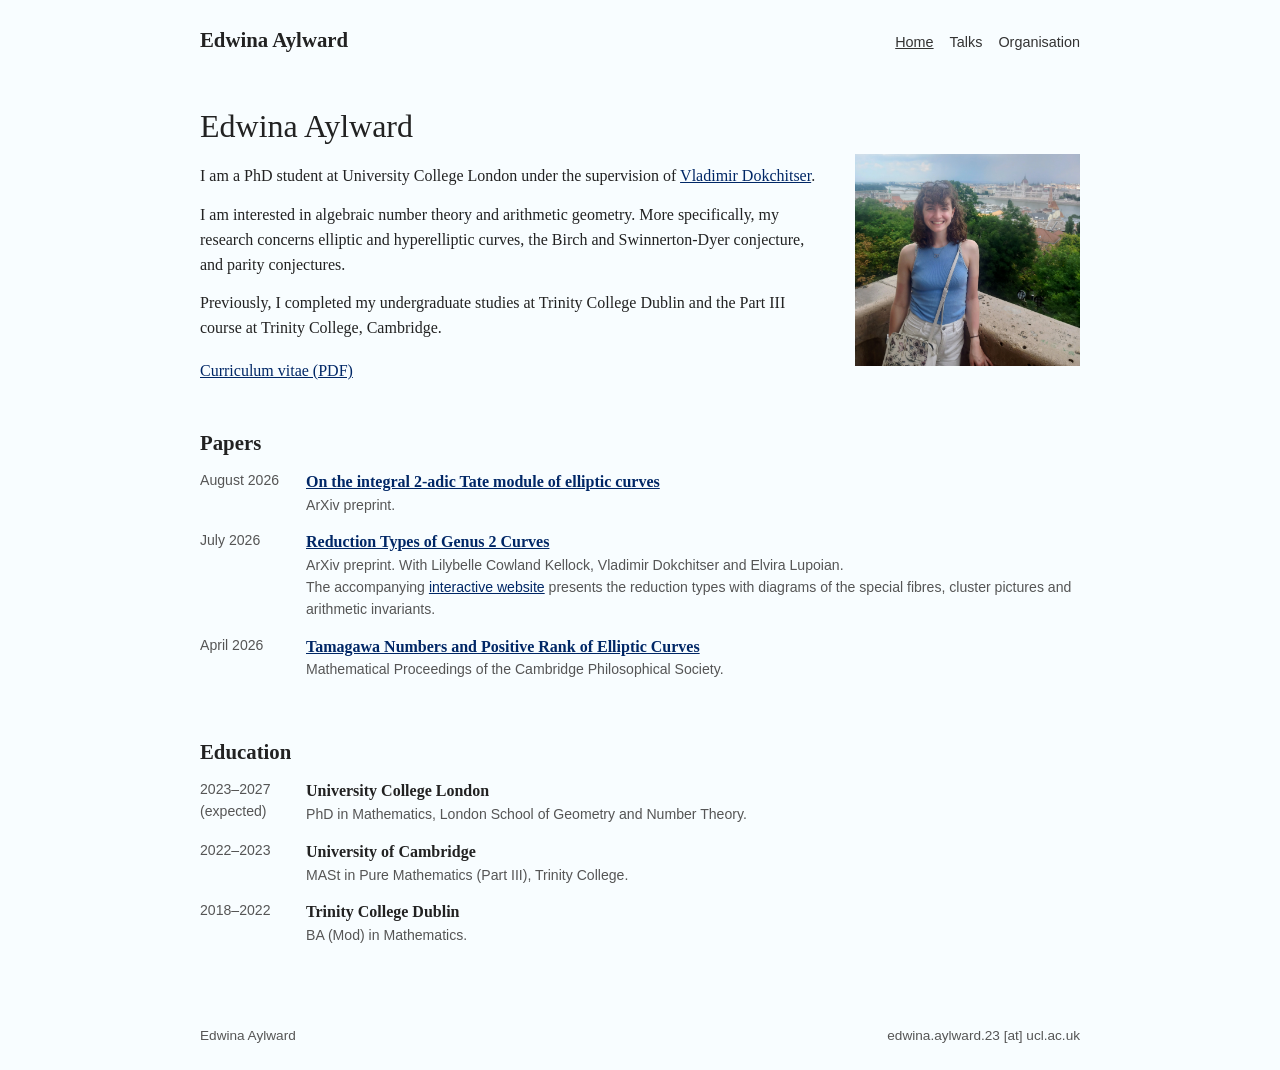
<file: index.html>
<!doctype html>
<html lang="en">
  <head>
    <meta charset="utf-8">
    <meta name="viewport" content="width=device-width, initial-scale=1">
    <meta name="description" content="Edwina Aylward — PhD student in arithmetic geometry and algebraic number theory at University College London.">
    <title>Edwina Aylward</title>
    <link rel="stylesheet" href="styles.css?v=20261005-880">
  </head>
  <body>
    <header class="site-header">
      <div class="container header-inner">
        <a class="site-name" href="index.html">Edwina Aylward</a>
        <nav class="site-nav" aria-label="Main navigation">
          <a href="index.html" aria-current="page">Home</a>
          <a href="talks.html">Talks</a>
          <a href="organisation.html">Organisation</a>
        </nav>
      </div>
    </header>

    <main class="container">
      <section class="intro">
        <div>
          <h1>Edwina Aylward</h1>
          <p class="lead">
            I am a PhD student at University College London under the supervision of
            <a href="https://www.homepages.ucl.ac.uk/~ucahvdo/webpage.html">Vladimir Dokchitser</a>.
          </p>
          <p>
            I am interested in algebraic number theory and arithmetic geometry. More
            specifically, my research concerns elliptic and hyperelliptic curves, the
            Birch and Swinnerton-Dyer conjecture, and parity conjectures.
          </p>
          <p>
            Previously, I completed my undergraduate studies at Trinity College Dublin
            and the Part III course at Trinity College, Cambridge.
          </p>
          <div class="intro-links">
            <a href="Edwina_Aylward_CV.pdf">Curriculum vitae (PDF)</a>
          </div>
        </div>
        <img class="profile-photo" src="edwina2.jpg" alt="Edwina Aylward">
      </section>

      <section class="section">
        <h2>Papers</h2>
        <div class="item-list">
          <article class="item">
            <div class="item-date">August 2026</div>
            <div>
              <p class="item-title">
                <a href="https://arxiv.org/abs/2608.17725">On the integral 2-adic Tate module of elliptic curves</a>
              </p>
              <p class="item-meta">ArXiv preprint.</p>
            </div>
          </article>
          <article class="item">
            <div class="item-date">July 2026</div>
            <div>
              <p class="item-title">
                <a href="https://arxiv.org/abs/2607.07558">Reduction Types of Genus 2 Curves</a>
              </p>
              <p class="item-meta">ArXiv preprint. With Lilybelle Cowland Kellock, Vladimir Dokchitser and Elvira Lupoian.</p>
              <p class="item-meta">The accompanying <a href="https://elviralupoian.github.io/genus2reductiontypes/">interactive website</a> presents the reduction types with diagrams of the special fibres, cluster pictures and arithmetic invariants.</p>
            </div>
          </article>
          <article class="item">
            <div class="item-date">April 2026</div>
            <div>
              <p class="item-title">
                <a href="https://www.cambridge.org/core/journals/mathematical-proceedings-of-the-cambridge-philosophical-society/article/tamagawa-numbers-and-positive-rank-of-elliptic-curves/14E84E210EE0E1BE240D8472DEEDDEE8">Tamagawa Numbers and Positive Rank of Elliptic Curves</a>
              </p>
              <p class="item-meta">Mathematical Proceedings of the Cambridge Philosophical Society.</p>
            </div>
          </article>
        </div>
      </section>

      <section class="section">
        <h2>Education</h2>
        <div class="item-list">
          <div class="item">
            <div class="item-date">2023–2027 (expected)</div>
            <div>
              <p class="item-title">University College London</p>
              <p class="item-meta">PhD in Mathematics, London School of Geometry and Number Theory.</p>
            </div>
          </div>
          <div class="item">
            <div class="item-date">2022–2023</div>
            <div>
              <p class="item-title">University of Cambridge</p>
              <p class="item-meta">MASt in Pure Mathematics (Part III), Trinity College.</p>
            </div>
          </div>
          <div class="item">
            <div class="item-date">2018–2022</div>
            <div>
              <p class="item-title">Trinity College Dublin</p>
              <p class="item-meta">BA (Mod) in Mathematics.</p>
            </div>
          </div>
        </div>
      </section>
    </main>

    <footer class="site-footer">
      <div class="container footer-inner">
        <span>Edwina Aylward</span>
        <span>edwina.aylward.23 [at] ucl.ac.uk</span>
      </div>
    </footer>
  </body>
</html>
</file>
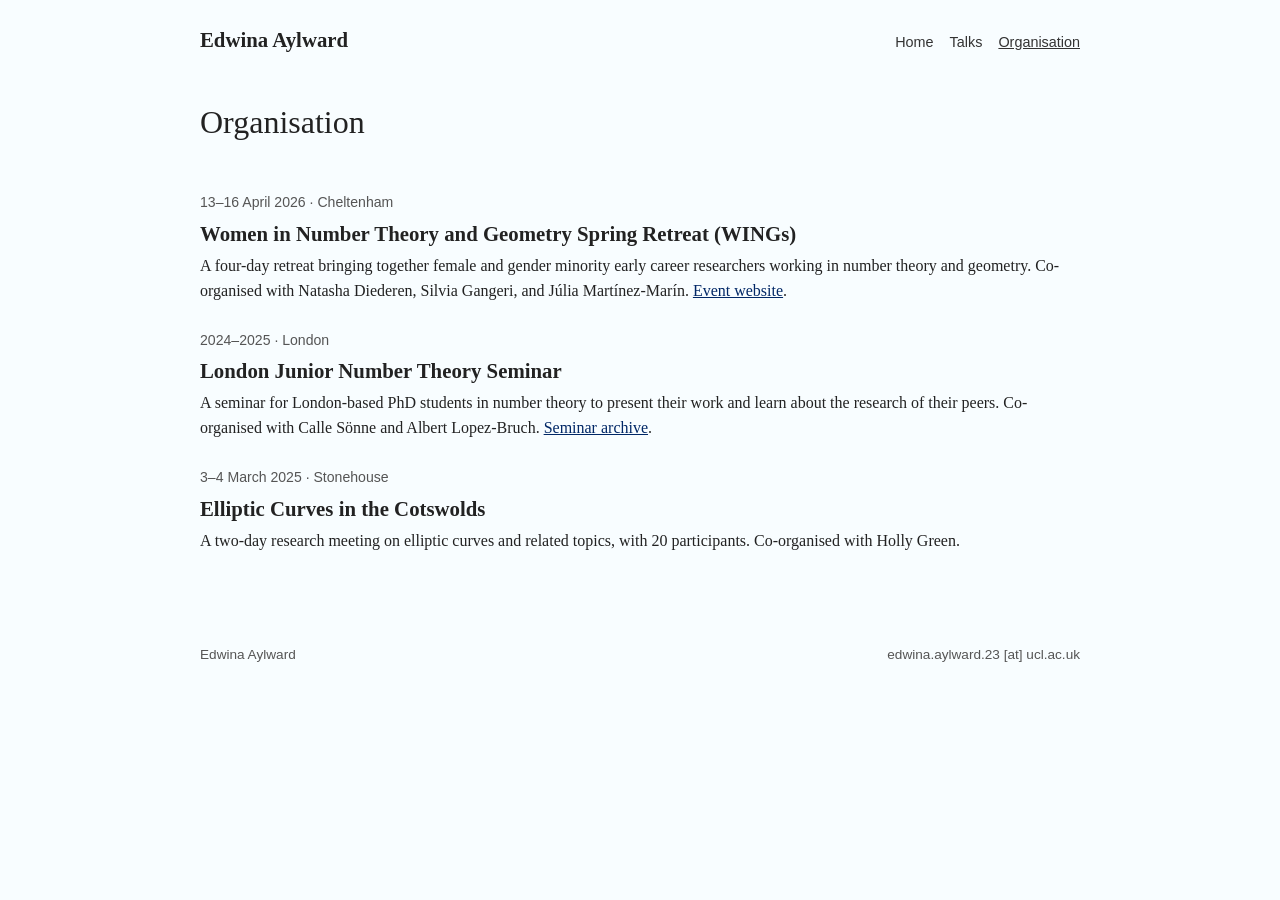
<file: organisation.html>
<!doctype html>
<html lang="en">
  <head>
    <meta charset="utf-8">
    <meta name="viewport" content="width=device-width, initial-scale=1">
    <meta name="description" content="Seminars, conferences and retreats organised by Edwina Aylward.">
    <title>Organisation — Edwina Aylward</title>
    <link rel="stylesheet" href="styles.css?v=20261005-880">
  </head>
  <body>
    <header class="site-header">
      <div class="container header-inner">
        <a class="site-name" href="index.html">Edwina Aylward</a>
        <nav class="site-nav" aria-label="Main navigation">
          <a href="index.html">Home</a>
          <a href="talks.html">Talks</a>
          <a href="organisation.html" aria-current="page">Organisation</a>
        </nav>
      </div>
    </header>

    <main class="container">
      <header class="page-heading">
        <h1>Organisation</h1>
      </header>

      <section class="section">
        <div class="event-list">
          <article class="event">
            <p class="event-meta">13–16 April 2026 · Cheltenham</p>
            <h2>Women in Number Theory and Geometry Spring Retreat (WINGs)</h2>
            <p>
              A four-day retreat bringing together female and gender minority early career researchers working in number theory
              and geometry. Co-organised with Natasha Diederen, Silvia Gangeri, and Júlia Martínez-Marín.
              <a href="https://wings2026.github.io/">Event website</a>.
            </p>
          </article>

          <article class="event">
            <p class="event-meta">2024–2025 · London</p>
            <h2>London Junior Number Theory Seminar</h2>
            <p>
              A seminar for London-based PhD students in number theory to present
              their work and learn about the research of their peers. Co-organised
              with Calle Sönne and Albert Lopez-Bruch.
              <a href="https://sites.google.com/view/juniornumbertheory2425/home">Seminar archive</a>.
            </p>
          </article>

          <article class="event">
            <p class="event-meta">3–4 March 2025 · Stonehouse</p>
            <h2>Elliptic Curves in the Cotswolds</h2>
            <p>
              A two-day research meeting on elliptic curves and related topics, with 20 participants. Co-organised with Holly Green.
            </p>
          </article>
        </div>
      </section>
    </main>

    <footer class="site-footer">
      <div class="container footer-inner">
        <span>Edwina Aylward</span>
        <span>edwina.aylward.23 [at] ucl.ac.uk</span>
      </div>
    </footer>
  </body>
</html>
</file>
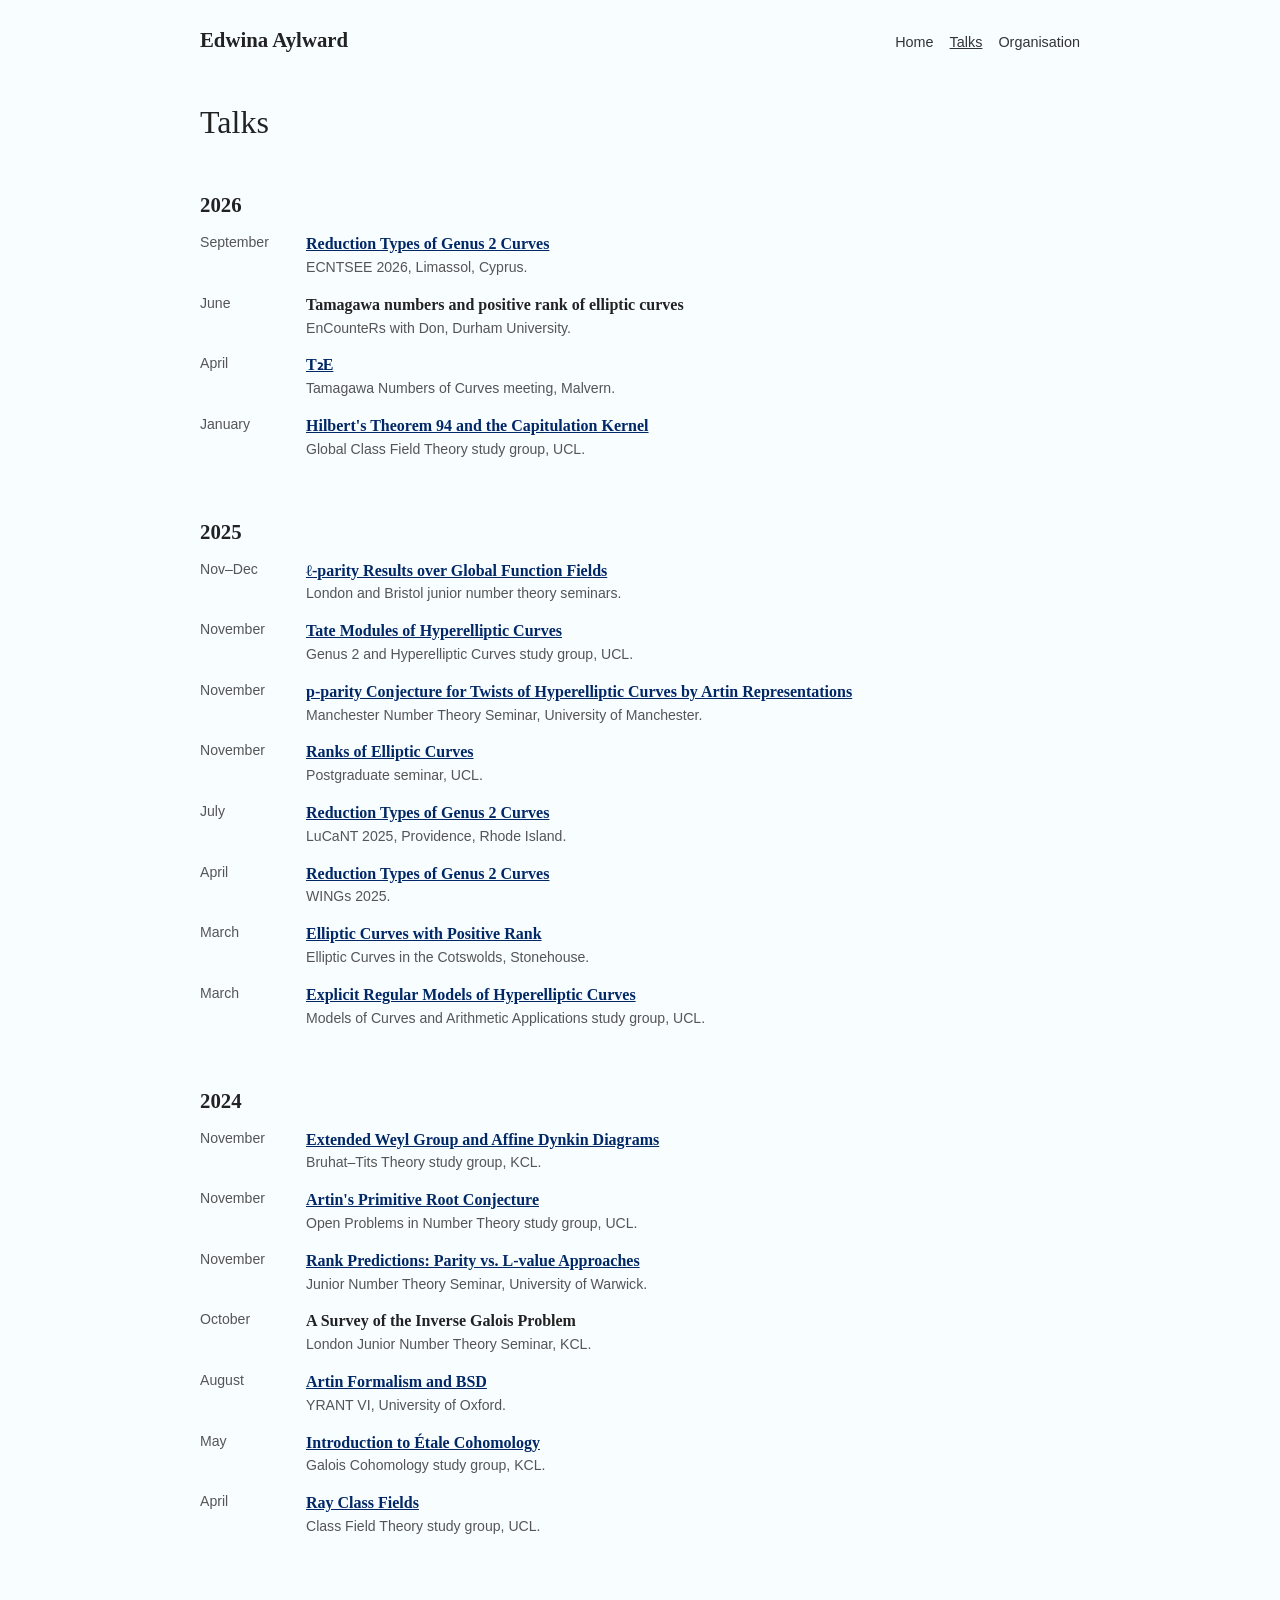
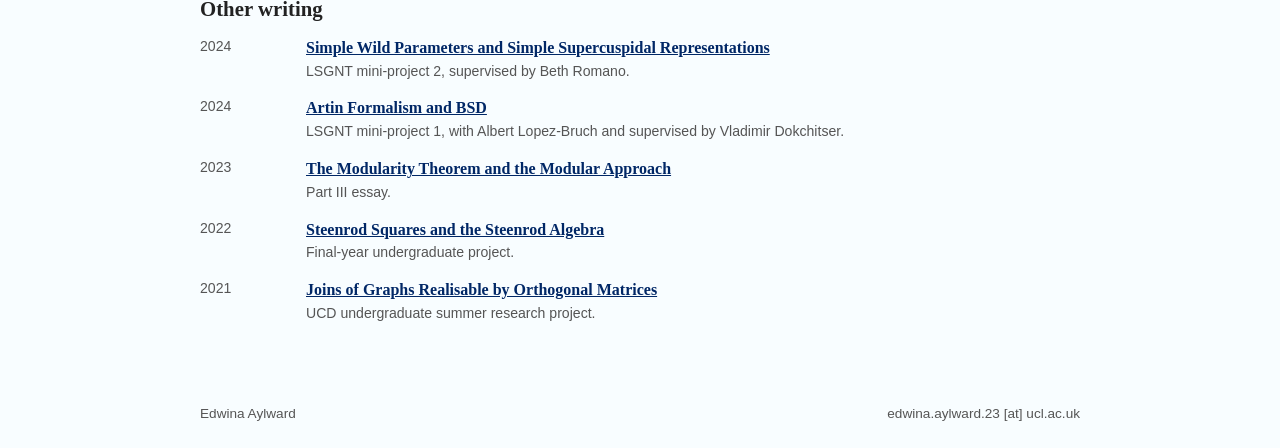
<file: talks.html>
<!doctype html>
<html lang="en">
  <head>
    <meta charset="utf-8">
    <meta name="viewport" content="width=device-width, initial-scale=1">
    <meta name="description" content="Talks and conference presentations by Edwina Aylward.">
    <title>Talks and conferences — Edwina Aylward</title>
    <link rel="stylesheet" href="styles.css?v=20261005-880">
  </head>
  <body>
    <header class="site-header">
      <div class="container header-inner">
        <a class="site-name" href="index.html">Edwina Aylward</a>
        <nav class="site-nav" aria-label="Main navigation">
          <a href="index.html">Home</a>
          <a href="talks.html" aria-current="page">Talks</a>
          <a href="organisation.html">Organisation</a>
        </nav>
      </div>
    </header>

    <main class="container">
      <header class="page-heading">
        <h1>Talks</h1>
      </header>

      <section class="section">
        <h2>2026</h2>
        <div class="item-list">
          <article class="item">
            <div class="item-date">September</div>
            <div>
              <p class="item-title"><a href="talks/cyprus-handout.pdf">Reduction Types of Genus 2 Curves</a></p>
              <p class="item-meta">ECNTSEE 2026, Limassol, Cyprus.</p>
            </div>
          </article>
          <article class="item">
            <div class="item-date">June</div>
            <div>
              <p class="item-title">Tamagawa numbers and positive rank of elliptic curves</a></p>
              <p class="item-meta">EnCounteRs with Don, Durham University.</p>
            </div>
          </article>
          <article class="item">
            <div class="item-date">April</div>
            <div>
              <p class="item-title"><a href="talks/2adic.pdf">T₂E</a></p>
              <p class="item-meta">Tamagawa Numbers of Curves meeting, Malvern.</p>
            </div>
          </article>
          <article class="item">
            <div class="item-date">January</div>
            <div>
              <p class="item-title"><a href="talks/talk2_ver3.pdf">Hilbert's Theorem 94 and the Capitulation Kernel</a></p>
              <p class="item-meta">Global Class Field Theory study group, UCL.</p>
            </div>
          </article>
        </div>
      </section>

      <section class="section">
        <h2>2025</h2>
        <div class="item-list">
          <article class="item">
            <div class="item-date">Nov–Dec</div>
            <div>
              <p class="item-title"><a href="talks/bristol.pdf">ℓ-parity Results over Global Function Fields</a></p>
              <p class="item-meta">London and Bristol junior number theory seminars.</p>
            </div>
          </article>
          <article class="item">
            <div class="item-date">November</div>
            <div>
              <p class="item-title"><a href="talks/tate_module.pdf">Tate Modules of Hyperelliptic Curves</a></p>
              <p class="item-meta">Genus 2 and Hyperelliptic Curves study group, UCL.</p>
            </div>
          </article>
          <article class="item">
            <div class="item-date">November</div>
            <div>
              <p class="item-title"><a href="talks/Manchester_talk.pdf">p-parity Conjecture for Twists of Hyperelliptic Curves by Artin Representations</a></p>
              <p class="item-meta">Manchester Number Theory Seminar, University of Manchester.</p>
            </div>
          </article>
          <article class="item">
            <div class="item-date">November</div>
            <div>
              <p class="item-title"><a href="talks/talk3.pdf">Ranks of Elliptic Curves</a></p>
              <p class="item-meta">Postgraduate seminar, UCL.</p>
            </div>
          </article>
          <article class="item">
            <div class="item-date">July</div>
            <div>
              <p class="item-title"><a href="talks/lucant2025.pdf">Reduction Types of Genus 2 Curves</a></p>
              <p class="item-meta">LuCaNT 2025, Providence, Rhode Island.</p>
            </div>
          </article>
          <article class="item">
            <div class="item-date">April</div>
            <div>
              <p class="item-title"><a href="talks/wings2025.pdf">Reduction Types of Genus 2 Curves</a></p>
              <p class="item-meta">WINGs 2025.</p>
            </div>
          </article>
          <article class="item">
            <div class="item-date">March</div>
            <div>
              <p class="item-title"><a href="talks/cotswolds.pdf">Elliptic Curves with Positive Rank</a></p>
              <p class="item-meta">Elliptic Curves in the Cotswolds, Stonehouse.</p>
            </div>
          </article>
          <article class="item">
            <div class="item-date">March</div>
            <div>
              <p class="item-title"><a href="talks/models_talk.pdf">Explicit Regular Models of Hyperelliptic Curves</a></p>
              <p class="item-meta">Models of Curves and Arithmetic Applications study group, UCL.</p>
            </div>
          </article>
        </div>
      </section>

      <section class="section">
        <h2>2024</h2>
        <div class="item-list">
          <article class="item">
            <div class="item-date">November</div>
            <div>
              <p class="item-title"><a href="talks/bruhat_talk.pdf">Extended Weyl Group and Affine Dynkin Diagrams</a></p>
              <p class="item-meta">Bruhat–Tits Theory study group, KCL.</p>
            </div>
          </article>
          <article class="item">
            <div class="item-date">November</div>
            <div>
              <p class="item-title"><a href="talks/artin.pdf">Artin's Primitive Root Conjecture</a></p>
              <p class="item-meta">Open Problems in Number Theory study group, UCL.</p>
            </div>
          </article>
          <article class="item">
            <div class="item-date">November</div>
            <div>
              <p class="item-title"><a href="talks/rank.pdf">Rank Predictions: Parity vs. L-value Approaches</a></p>
              <p class="item-meta">Junior Number Theory Seminar, University of Warwick.</p>
            </div>
          </article>
          <article class="item">
            <div class="item-date">October</div>
            <div>
              <p class="item-title">A Survey of the Inverse Galois Problem</p>
              <p class="item-meta">London Junior Number Theory Seminar, KCL.</p>
            </div>
          </article>
          <article class="item">
            <div class="item-date">August</div>
            <div>
              <p class="item-title"><a href="talks/yrant_pres.pdf">Artin Formalism and BSD</a></p>
              <p class="item-meta">YRANT VI, University of Oxford.</p>
            </div>
          </article>
          <article class="item">
            <div class="item-date">May</div>
            <div>
              <p class="item-title"><a href="talks/talk11Edwina.pdf">Introduction to Étale Cohomology</a></p>
              <p class="item-meta">Galois Cohomology study group, KCL.</p>
            </div>
          </article>
          <article class="item">
            <div class="item-date">April</div>
            <div>
              <p class="item-title"><a href="talks/ray.pdf">Ray Class Fields</a></p>
              <p class="item-meta">Class Field Theory study group, UCL.</p>
            </div>
          </article>
        </div>
      </section>

      <!--<section class="section">
        <h2>2023</h2>
        <div class="item-list">
          <article class="item">
            <div class="item-date">October</div>
            <div>
              <p class="item-title">Modularity Theorem and Diophantine Equations</p>
              <p class="item-meta">Ten-minute presentations, UCL.</p>
            </div>
          </article>
        </div>
      </section> -->

      <section class="section">
        <h2>Other writing</h2>
        <div class="item-list">
          <article class="item">
            <div class="item-date">2024</div>
            <div>
              <p class="item-title"><a href="adjointswan.pdf">Simple Wild Parameters and Simple Supercuspidal Representations</a></p>
              <p class="item-meta">LSGNT mini-project 2, supervised by Beth Romano.</p>
            </div>
          </article>
          <article class="item">
            <div class="item-date">2024</div>
            <div>
              <p class="item-title"><a href="albert.pdf">Artin Formalism and BSD</a></p>
              <p class="item-meta">LSGNT mini-project 1, with Albert Lopez-Bruch and supervised by Vladimir Dokchitser.</p>
            </div>
          </article>
          <article class="item">
            <div class="item-date">2023</div>
            <div>
              <p class="item-title"><a href="partiii.pdf">The Modularity Theorem and the Modular Approach</a></p>
              <p class="item-meta">Part III essay.</p>
            </div>
          </article>
          <article class="item">
            <div class="item-date">2022</div>
            <div>
              <p class="item-title"><a href="FYP-3.pdf">Steenrod Squares and the Steenrod Algebra</a></p>
              <p class="item-meta">Final-year undergraduate project.</p>
            </div>
          </article>
          <article class="item">
            <div class="item-date">2021</div>
            <div>
              <p class="item-title"><a href="UCD_project.pdf">Joins of Graphs Realisable by Orthogonal Matrices</a></p>
              <p class="item-meta">UCD undergraduate summer research project.</p>
            </div>
          </article>
        </div>
      </section>
    </main>

    <footer class="site-footer">
      <div class="container footer-inner">
        <span>Edwina Aylward</span>
        <span>edwina.aylward.23 [at] ucl.ac.uk</span>
      </div>
    </footer>
  </body>
</html>
</file>
<file: styles.css>
body {
  margin: 0;
  color: #222;
  background: #f8fdff;
  font-family: Georgia, "Times New Roman", serif;
  font-size: 16px;
  line-height: 1.55;
}

a {
  color: #002766;
  
}

a:hover {
  color: #000;
}

.container {
  max-width: 880px;
  margin: 0 auto;
  padding: 0 20px;
}

.site-header {
  padding: 24px 0 14px;
}

.header-inner {
  display: flex;
  align-items: baseline;
  justify-content: space-between;
  gap: 20px;
}

.site-name {
  color: #222;
  font-size: 1.3rem;
  font-weight: bold;
  text-decoration: none;
}

.site-nav {
  display: flex;
  flex-wrap: wrap;
  gap: 16px;
  font-family: Arial, Helvetica, sans-serif;
  font-size: 0.9rem;
}

.site-nav a {
  color: #333;
  text-decoration: none;
}

.site-nav a:hover,
.site-nav a[aria-current="page"] {
  text-decoration: underline;
}

h1,
h2 {
  line-height: 1.25;
}

h1 {
  font-size: 2rem;
  font-weight: normal;
}

h2 {
  font-size: 1.3rem;
}

.intro {
  display: flex;
  align-items: flex-start;
  gap: 32px;
  padding: 36px 0 24px;
}

.intro h1 {
  margin: 0 0 18px;
}

.intro p {
  margin: 0 0 14px;
}

.intro-links {
  margin-top: 18px;
}

.profile-photo {
  width: 225px;
  height: auto;
  margin-top: 48px;
}

.page-heading {
  padding: 32px 0 18px;
}

.page-heading h1 {
  margin: 0 0 10px;
}

.page-heading p {
  margin: 0;
}

.section {
  padding: 22px 0;
}

.section h2 {
  margin: 0 0 14px;
}

.item {
  display: grid;
  grid-template-columns: 90px 1fr;
  gap: 16px;
  margin-bottom: 14px;
}

.item-date,
.item-meta,
.event-meta {
  color: #555;
  font-family: Arial, Helvetica, sans-serif;
  font-size: 0.88rem;
}

.item-title,
.item-meta {
  margin: 0;
}

.item-title {
  font-weight: bold;
}

.event {
  margin-bottom: 26px;
}

.event h2,
.event p {
  margin: 0 0 7px;
}

.site-footer {
  margin-top: 24px;
  padding: 18px 0 24px;
  color: #555;
  font-family: Arial, Helvetica, sans-serif;
  font-size: 0.85rem;
}

.footer-inner {
  display: flex;
  justify-content: space-between;
  gap: 16px;
}

@media (max-width: 620px) {
  .header-inner,
  .intro,
  .footer-inner {
    display: block;
  }

  .site-nav {
    margin-top: 8px;
  }

  .profile-photo {
    width: 120px;
    margin-top: 12px;
  }

  .item {
    display: block;
  }
}
</file>
